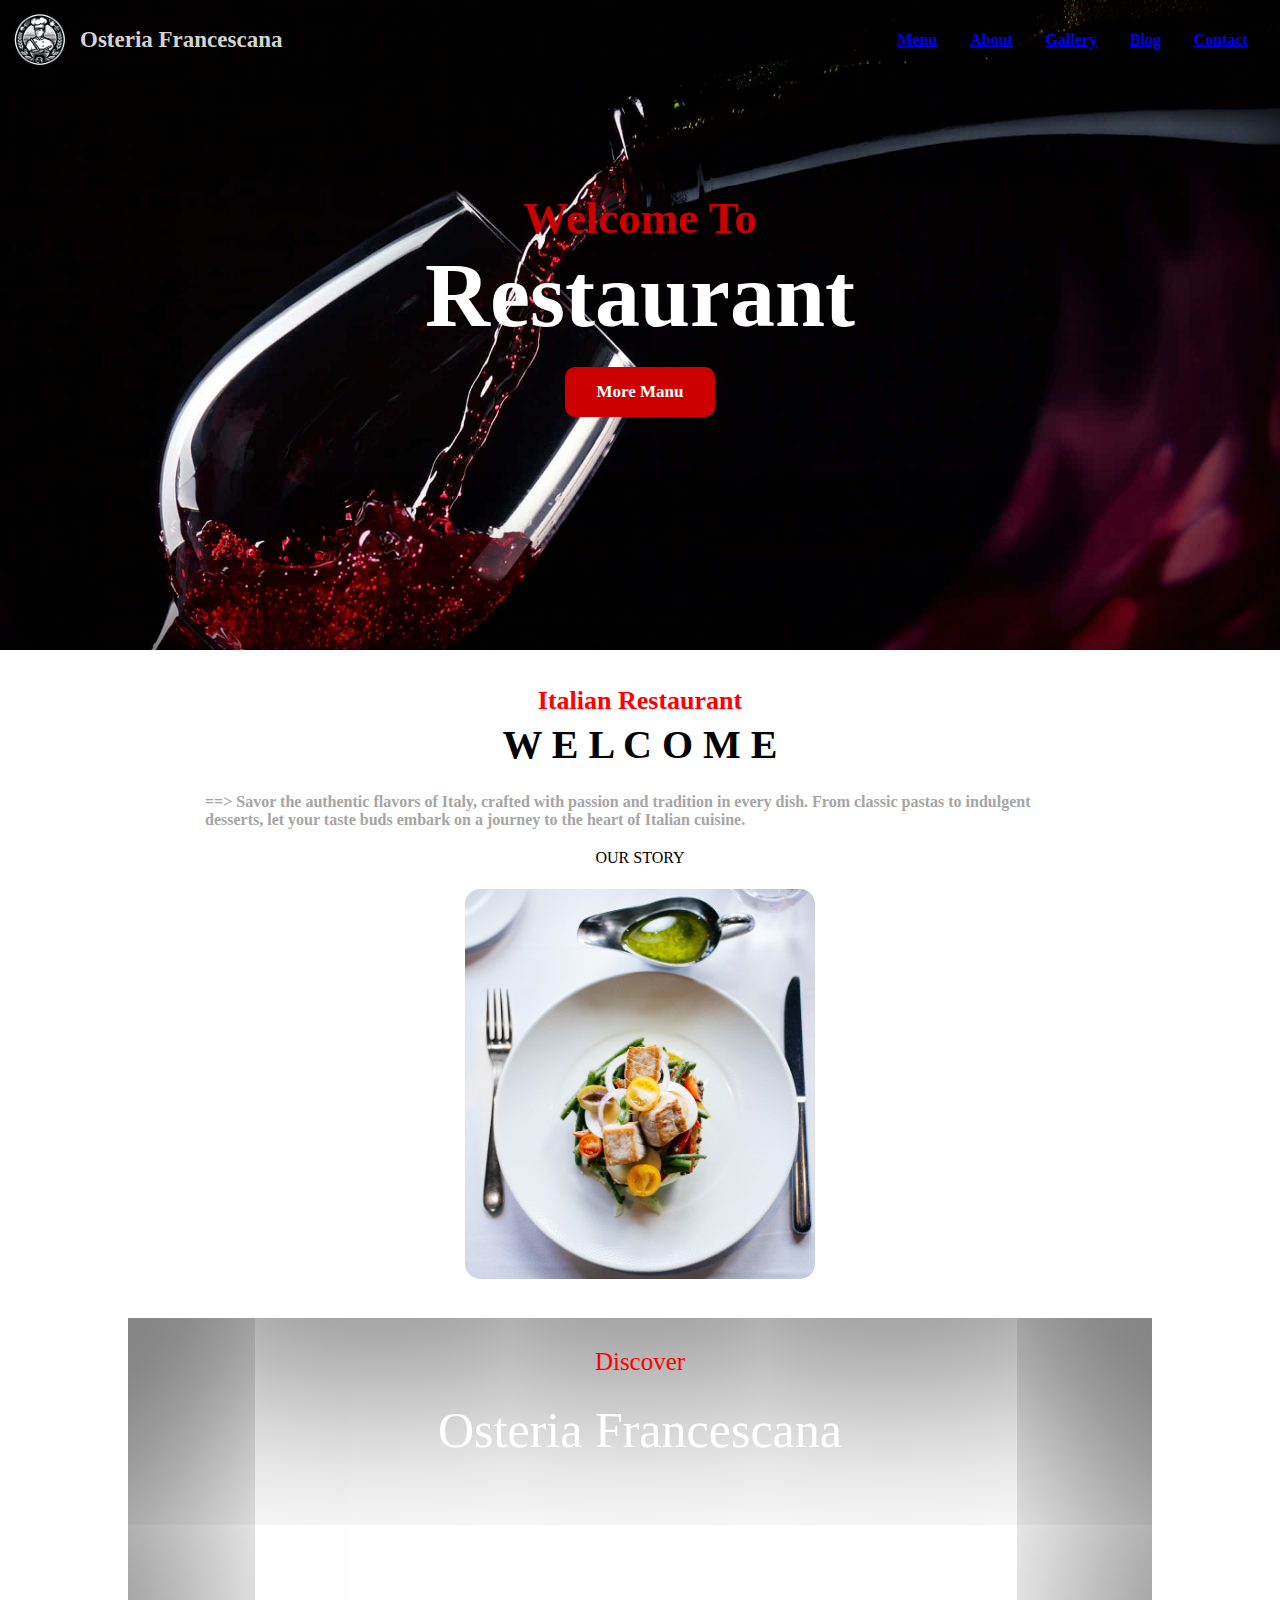
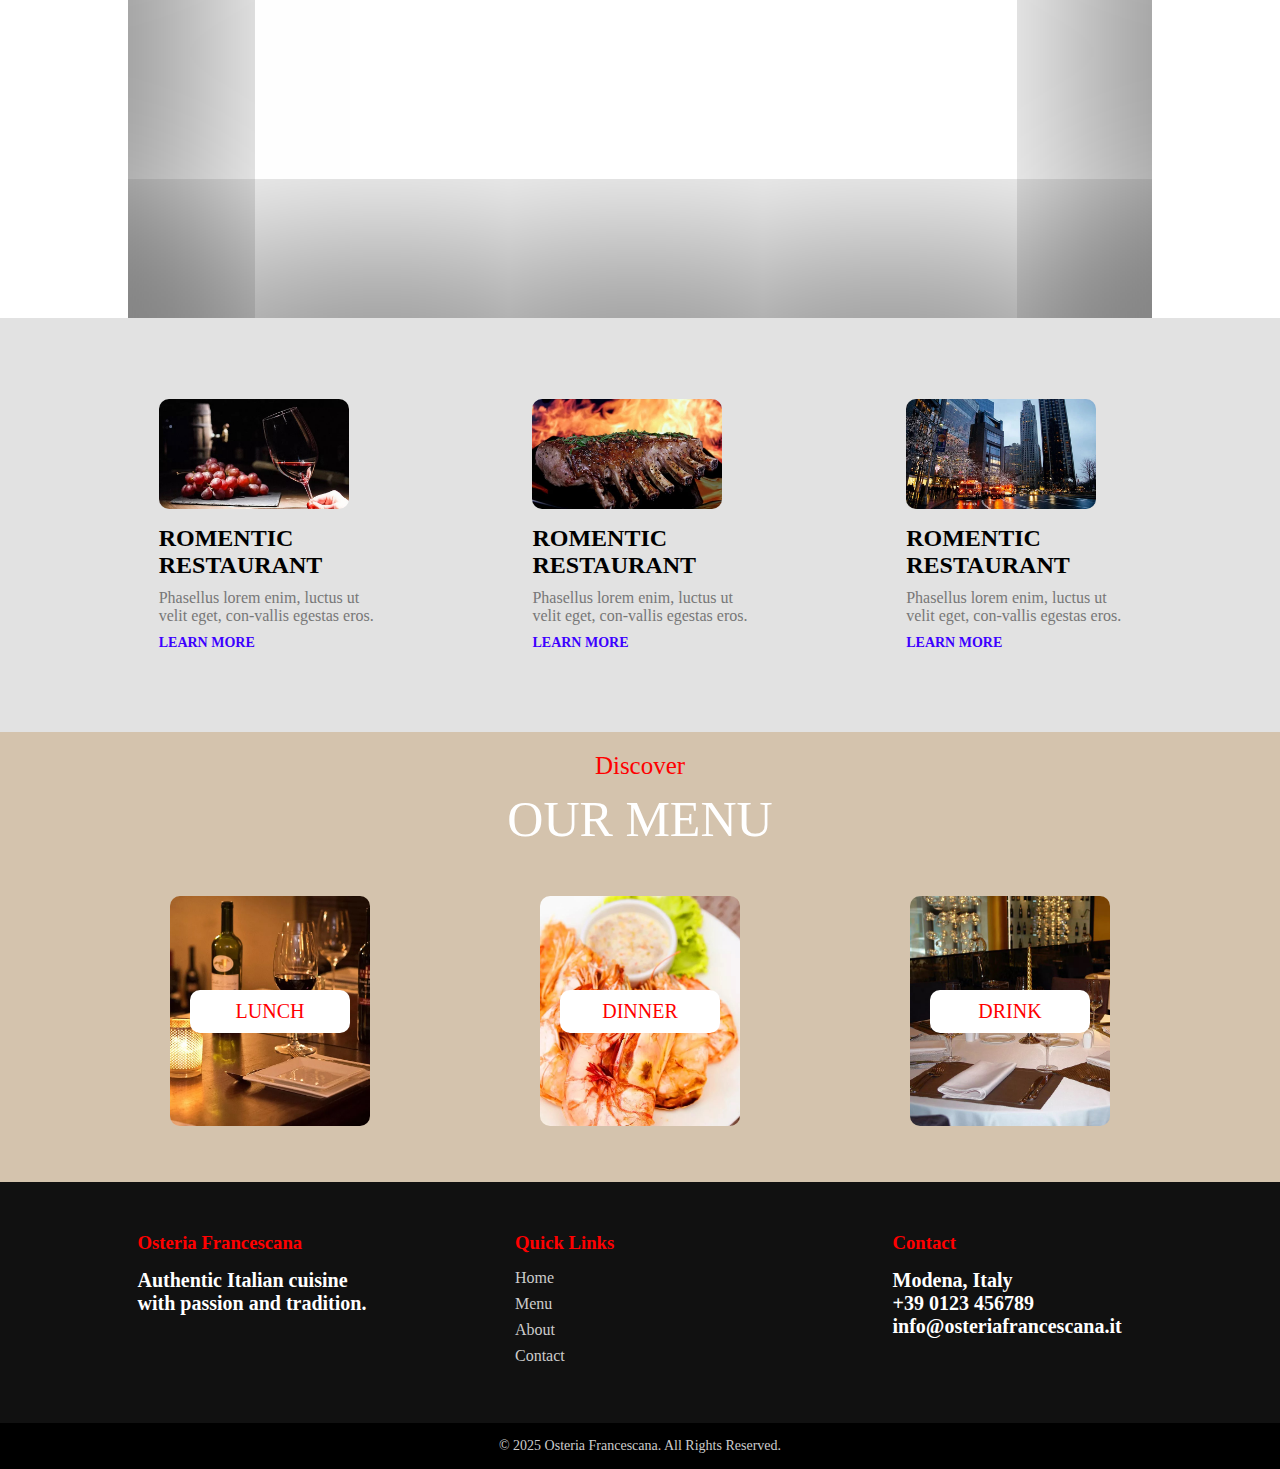
<file: index.html>
<html>

<head>
    <link rel="stylesheet" href="syntex.css">
</head>

<body>
    <div class="theme">
        <div class="navbar">
            <div class="option">
                <div class="copany">
                    <div class="logo">
                    </div>
                    <p9>Osteria Francescana</p9>
                </div>
                <div class="font">
            <a href="menu.html">Menu</a>
            <a href="about.html">About</a>
            <a href="gallery.html">Gallery</a>
            <a href="blog.html">Blog</a>
            <a href="contact.html">Contact</a>
          </div>
            </div>
            <div class="welcome">
                <h2>Welcome To</h2>
                <p> Restaurant</p>
                <div class="button">
                    <a href="https://osteriafrancescana.it/"><input type="button" value="More Manu"></a>
                </div>
            </div>
        </div>
    </div>


    <div class="home2">
        <div class="home2-font">
            <a1>Italian Restaurant</a1>
            <a2>W E L C O M E</a2>
            <p> ==> Savor the authentic flavors of Italy, crafted with passion and tradition in every dish. From classic
                pastas to indulgent desserts, let your taste buds embark on a journey to the heart of Italian cuisine.
            </p>
            <p1>OUR STORY</p1>
        </div>
        <div class="story-img">
            <div class="logo1"></div>
        </div>
    </div>
    <div class="back-img">
        <div class="main-img">
            <div class="font-img">
                <a>Discover</a>
                <a9>Osteria Francescana</a9>
            </div>
        </div>
    </div>


    <div class="manu-img">
        <div class="box-img">
            <div class="manu-imgs manu-imgs1"></div>
            <h2>ROMENTIC <br> RESTAURANT</h2>
            <a>Phasellus lorem enim, luctus ut<br> velit eget, con-vallis egestas eros.</a>
            <p>LEARN MORE</p>
        </div>
        <div class="box-img2 ">
            <div class="manu-imgs2 manu-imgs1"></div>
            <h2>ROMENTIC <br> RESTAURANT</h2>
            <a>Phasellus lorem enim, luctus ut<br> velit eget, con-vallis egestas eros.</a>
            <p>LEARN MORE</p>
        </div>
        <div class="box-img3">
            <div class="manu-imgs3 manu-imgs1"></div>
            <h2>ROMENTIC <br> RESTAURANT</h2>
            <a>Phasellus lorem enim, luctus ut<br> velit eget, con-vallis egestas eros.</a>
            <p>LEARN MORE</p>
        </div>
    </div>

    <div class="menu-second">
        <div class="second-menu">
            <a id="Dis">Discover</a>
            <a id="menu">OUR MENU</a>
            <div class="menu-img">
                <div class="menu-box">
                    <div class="second-img1 menu-second-img">
                        <button>LUNCH</button>
                    </div>
                </div>
                <div class="menu-box2">
                    <div class="second-img2 menu-second-img">
                        <button>DINNER</button>
                    </div>
                </div>
                <div class="menu-box3">
                    <div class="second-img3 menu-second-img">
                        <button>DRINK</button>
                    </div>
                </div>
            </div>
        </div>
    </div>
   <footer>
<div class="footer-container">
<div class="footer-box">
<h3>Osteria Francescana</h3>
<p>Authentic Italian cuisine with passion and tradition.</p>
</div>
<div class="footer-box">
<h3>Quick Links</h3>
<ul>
<li> <a class="more" href="index.html">Home</a></li>
<li><a class="more" href="menu.html">Menu</a></li>
<li><a class="more" href="about.html">About</a></li>
<li><a class="more" href="contact.html">Contact</a></li>
</ul>
</div>
<div class="footer-box">
<h3>Contact</h3>
<p>Modena, Italy</p>
<p>+39 0123 456789</p>
<p>info@osteriafrancescana.it</p>
</div>
</div>
<div class="footer-bottom">© 2025 Osteria Francescana. All Rights Reserved.</div>
</footer>
</body>


</html>
</file>
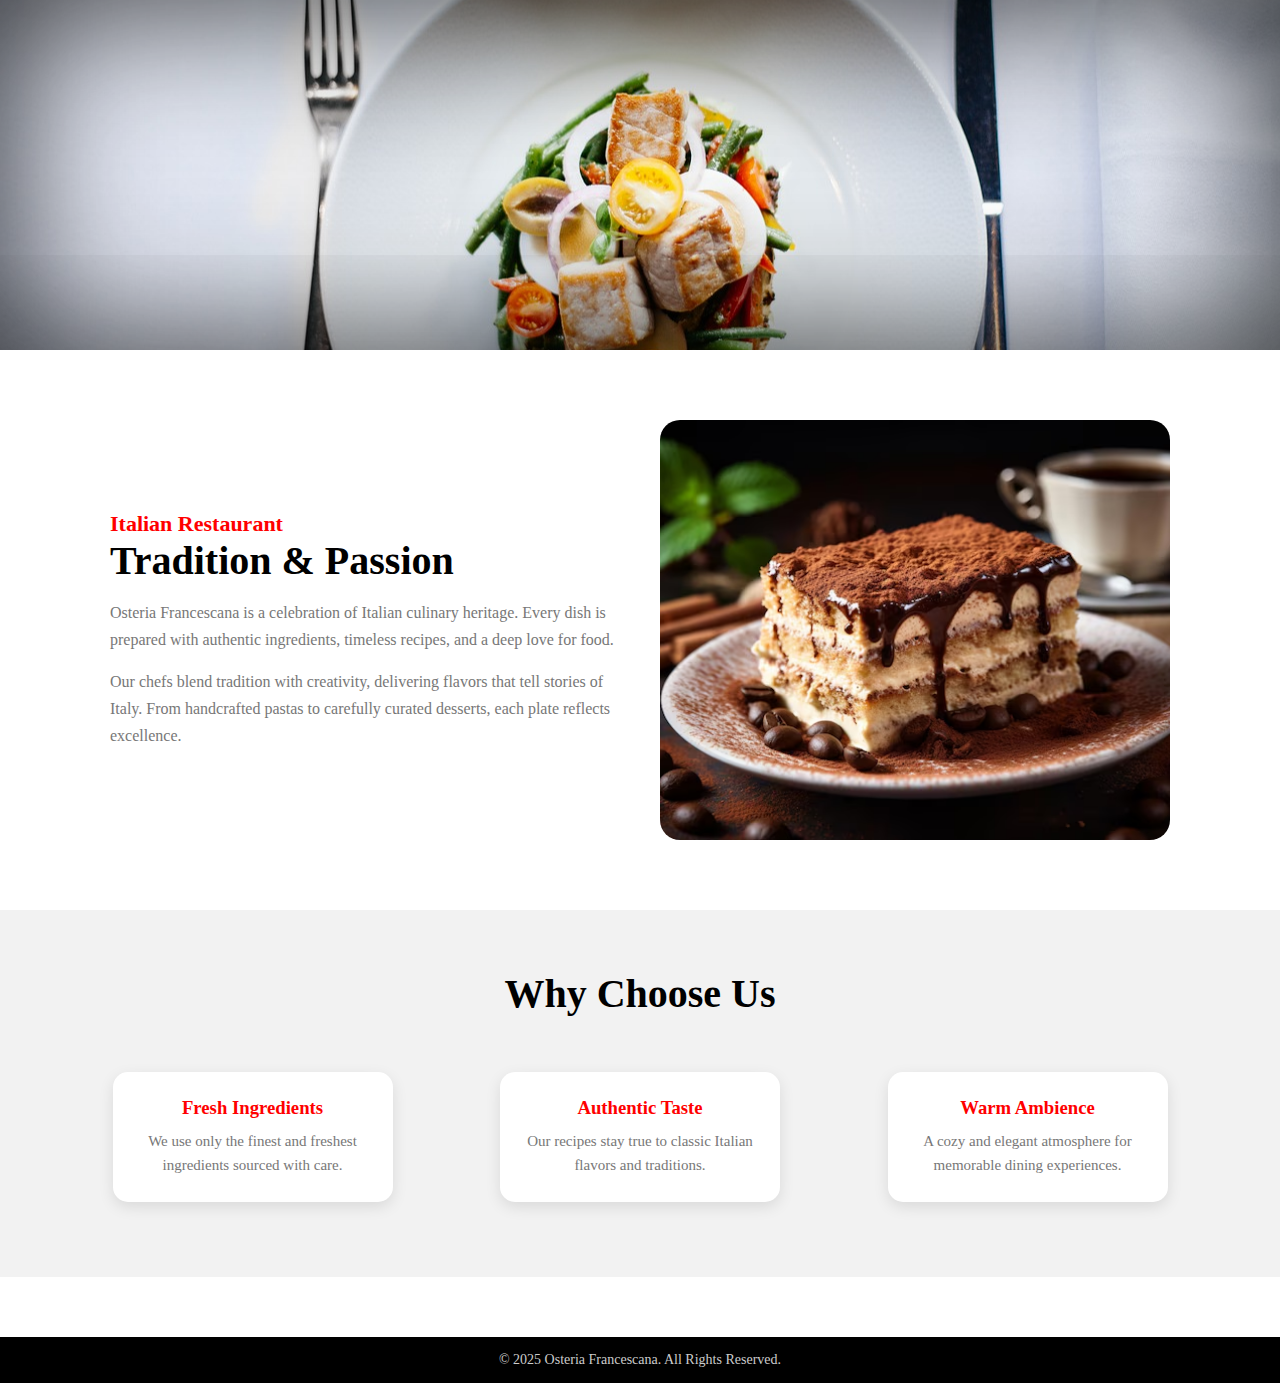
<file: about.html>
<!DOCTYPE html>
<html lang="en">
<head>
    <meta charset="UTF-8">
    <title>About Us | Osteria Francescana</title>
    <style>
        *{
            margin:0;
            padding:0;
            box-sizing:border-box;
            font-family: "Times New Roman", serif;
        }

        body{
            background:#ffffff;
        }

        /* HEADER */
        .header{
            height:350px;
            background:url('img3.jpg') center/cover no-repeat;
            box-shadow: inset 0 0 150px rgba(0,0,0,0.85);
            display:flex;
            flex-direction:column;
            justify-content:center;
            align-items:center;
            color:white;
            text-align:center;
        }

        /* .header span{
            color:rgb(76, 0, 255);
            font-size:24px;
            font-weight:600;
        } */

        /* .header h1{
            font-size:70px;
            margin-top:10px;
        } */

        /* ABOUT SECTION */
        .about{
            padding:70px 20px;
            max-width:1100px;
            margin:auto;
            display:flex;
            gap:40px;
            align-items:center;
            flex-wrap:wrap;
        }

        .about-text{
            flex:1;
        }

        .about-text h2{
            font-size:40px;
            margin-bottom:15px;
        }

        .about-text span{
            color:red;
            font-size:22px;
            font-weight:600;
        }

        .about-text p{
            margin-top:15px;
            color:#777;
            line-height:1.7;
            font-size:16px;
        }

        .about-img{
            flex:1;
            height:420px;
            border-radius:20px;
            background:url('img2.avif') center/cover no-repeat;
        }

        /* VALUES */
        .values{
            background:#f2f2f2;
            padding:60px 20px;
        }

        .values h2{
            text-align:center;
            font-size:40px;
            margin-bottom:40px;
        }

        .value-boxes{
            display:flex;
            justify-content:space-evenly;
            flex-wrap:wrap;
        }

        .value{
            width:280px;
            background:white;
            padding:25px;
            border-radius:15px;
            text-align:center;
            margin:15px;
            box-shadow:0 5px 15px rgba(0,0,0,0.1);
        }

        .value h3{
            margin-bottom:10px;
            color:red;
        }

        .value p{
            color:#777;
            font-size:15px;
            line-height:1.6;
        }

        /* FOOTER */
        footer{
            background:#111;
            color:#ccc;
            margin-top:60px;
        }

        .footer-bottom{
            text-align:center;
            padding:15px;
            background:#000;
            font-size:14px;
        }
    </style>
</head>
<body>

    <header class="header">
        <span></span>
        <h1></h1>
    </header>

    <section class="about">
        <div class="about-text">
            <span>Italian Restaurant</span>
            <h2>Tradition & Passion</h2>
            <p>Osteria Francescana is a celebration of Italian culinary heritage. Every dish is prepared with authentic ingredients, timeless recipes, and a deep love for food.</p>
            <p>Our chefs blend tradition with creativity, delivering flavors that tell stories of Italy. From handcrafted pastas to carefully curated desserts, each plate reflects excellence.</p>
        </div>
        <div class="about-img"></div>
    </section>

    <section class="values">
        <h2>Why Choose Us</h2>
        <div class="value-boxes">
            <div class="value">
                <h3>Fresh Ingredients</h3>
                <p>We use only the finest and freshest ingredients sourced with care.</p>
            </div>
            <div class="value">
                <h3>Authentic Taste</h3>
                <p>Our recipes stay true to classic Italian flavors and traditions.</p>
            </div>
            <div class="value">
                <h3>Warm Ambience</h3>
                <p>A cozy and elegant atmosphere for memorable dining experiences.</p>
            </div>
        </div>
    </section>

    <footer>
        <div class="footer-bottom">© 2025 Osteria Francescana. All Rights Reserved.</div>
    </footer>

</body>
</html>
</file>
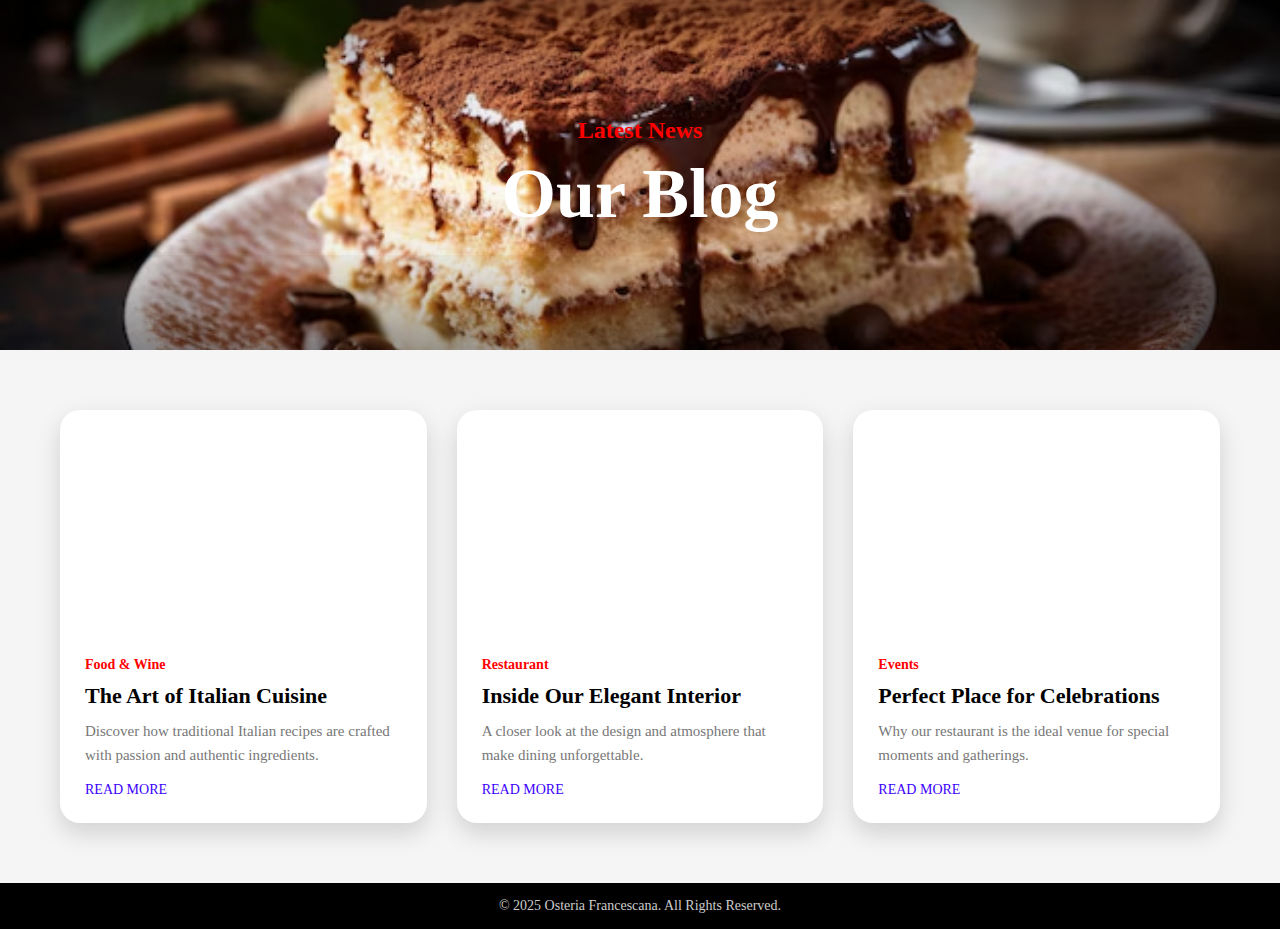
<file: blog.html>
<!DOCTYPE html>
<html lang="en">
<head>
    <meta charset="UTF-8">
    <title>Blog | Osteria Francescana</title>
    <style>
        *{
            margin:0;
            padding:0;
            box-sizing:border-box;
            font-family: "Times New Roman", serif;
        }

        body{
            background:#f5f5f5;
        }

        /* HEADER */
        .header{
            height:350px;
            background:url('img2.avif') center/cover no-repeat;
            box-shadow: inset 0 0 150px rgba(0,0,0,0.85);
            display:flex;
            flex-direction:column;
            justify-content:center;
            align-items:center;
            color:white;
            text-align:center;
        }

        .header span{
            color:red;
            font-size:24px;
            font-weight:600;
        }

        .header h1{
            font-size:70px;
            margin-top:10px;
        }

        /* BLOG SECTION */
        .blog-section{
            max-width:1200px;
            margin:60px auto;
            padding:0 20px;
            display:grid;
            grid-template-columns: repeat(auto-fit, minmax(300px, 1fr));
            gap:30px;
        }

        .blog-card{
            background:white;
            border-radius:20px;
            overflow:hidden;
            box-shadow:0 10px 25px rgba(0,0,0,0.15);
            transition:0.4s;
        }

        .blog-card:hover{
            transform:translateY(-8px);
        }

        .blog-img{
            height:220px;
            background-size:cover;
            background-position:center;
        }

        .blog-content{
            padding:25px;
        }

        .blog-content span{
            color:red;
            font-size:14px;
            font-weight:600;
        }

        .blog-content h3{
            margin:10px 0;
            font-size:22px;
        }

        .blog-content p{
            color:#777;
            line-height:1.6;
            font-size:15px;
        }

        .blog-content a{
            display:inline-block;
            margin-top:15px;
            color:#3c00ff;
            text-decoration:none;
            font-size:14px;
        }

        .blog-content a:hover{
            text-decoration:underline;
        }

        /* FOOTER */
        footer{
            background:#111;
            color:#ccc;
            margin-top:60px;
        }

        .footer-bottom{
            text-align:center;
            padding:15px;
            background:#000;
            font-size:14px;
        }
    </style>
</head>
<body>

    <header class="header">
        <span>Latest News</span>
        <h1>Our Blog</h1>
    </header>

  <section class="blog-section">
    <div class="blog-card">
        <div class="blog-img" style="background-image:url('https://images.unsplash.com/photo-1504674900247-0877df9cc836')"></div>
        <div class="blog-content">
            <span>Food & Wine</span>
            <h3>The Art of Italian Cuisine</h3>
            <p>Discover how traditional Italian recipes are crafted with passion and authentic ingredients.</p>
            <a href="#">READ MORE</a>
        </div>
    </div>

    <div class="blog-card">
        <div class="blog-img" style="background-image:url('https://images.unsplash.com/photo-1552566626-52f8b828add9')"></div>
        <div class="blog-content">
            <span>Restaurant</span>
            <h3>Inside Our Elegant Interior</h3>
            <p>A closer look at the design and atmosphere that make dining unforgettable.</p>
            <a href="#">READ MORE</a>
        </div>
    </div>

    <div class="blog-card">
        <div class="blog-img" style="background-image:url('https://images.unsplash.com/photo-1517248135467-4c7edcad34c4')"></div>
        <div class="blog-content">
            <span>Events</span>
            <h3>Perfect Place for Celebrations</h3>
            <p>Why our restaurant is the ideal venue for special moments and gatherings.</p>
            <a href="#">READ MORE</a>
        </div>
    </div>
</section>


    <footer>
        <div class="footer-bottom">© 2025 Osteria Francescana. All Rights Reserved.</div>
    </footer>

</body>
</html>
</file>
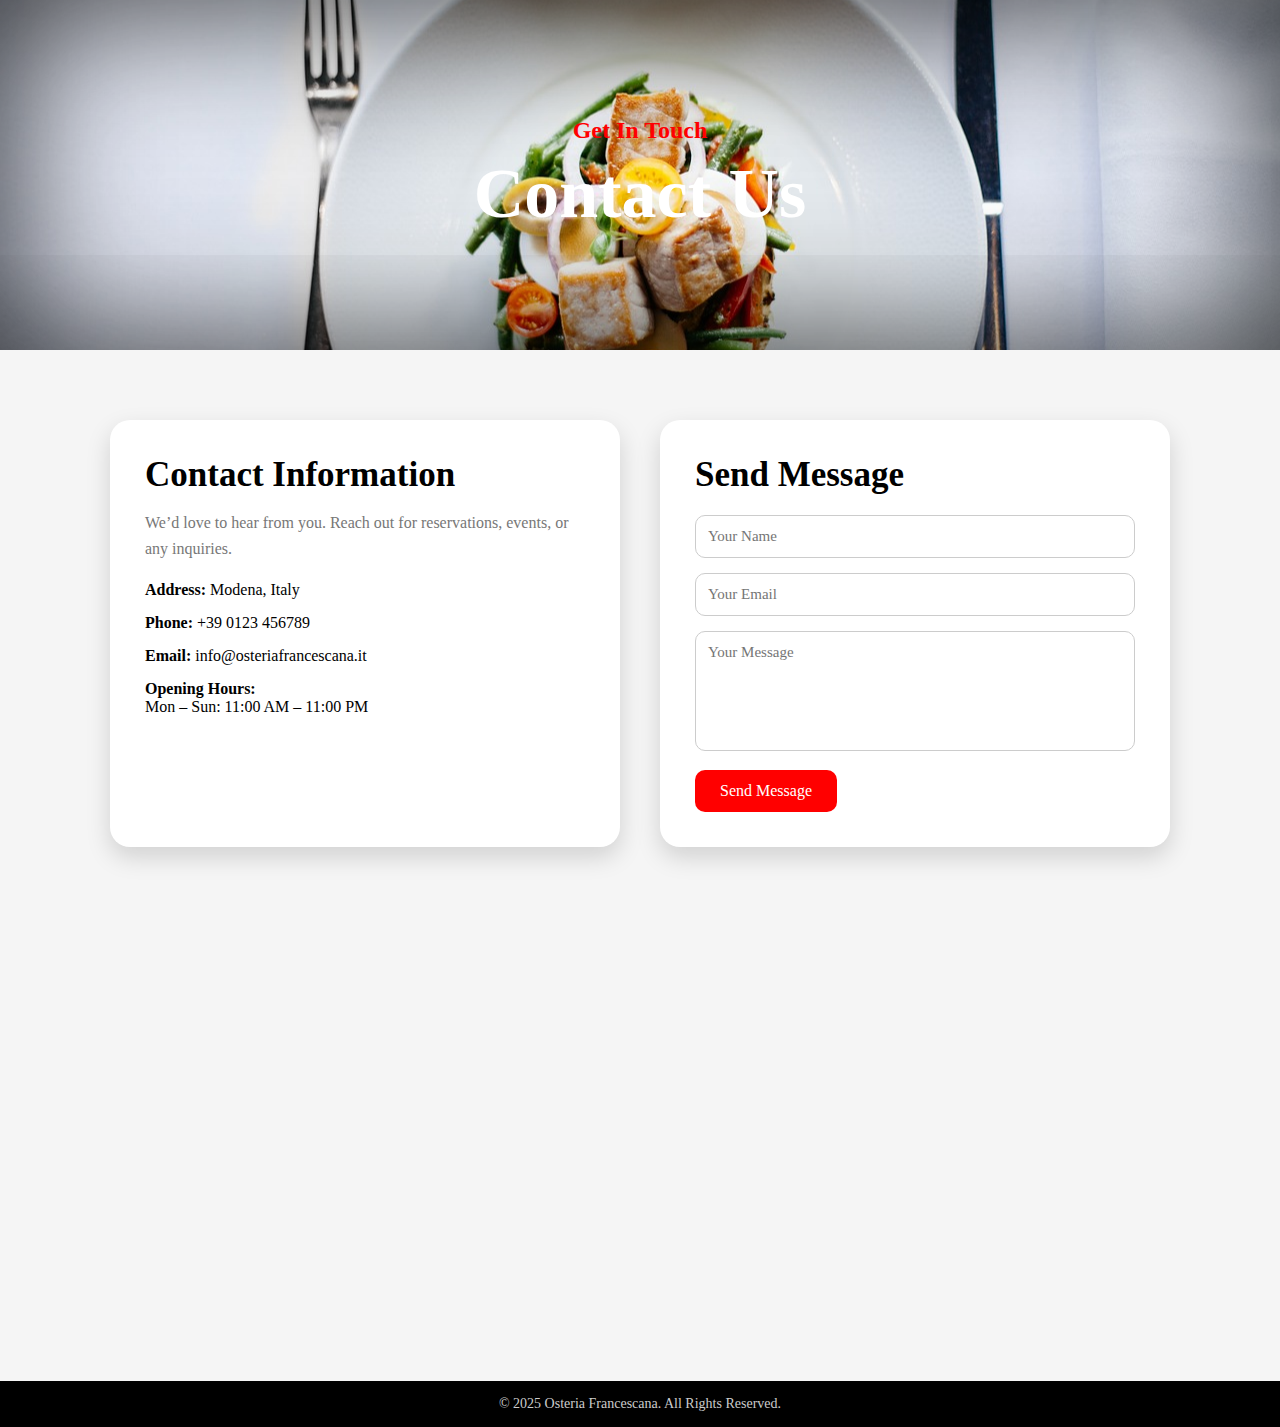
<file: Contact.html>
<!DOCTYPE html>
<html lang="en">
<head>
    <meta charset="UTF-8">
    <title>Contact | Osteria Francescana</title>
    <style>
        *{
            margin:0;
            padding:0;
            box-sizing:border-box;
            font-family:"Times New Roman", serif;
        }

        body{
            background:#f5f5f5;
        }

        /* HEADER */
        .header{
            height:350px;
            background:url('img3.jpg') center/cover no-repeat;
            box-shadow: inset 0 0 150px rgba(0,0,0,0.85);
            display:flex;
            flex-direction:column;
            justify-content:center;
            align-items:center;
            color:white;
            text-align:center;
        }

        .header span{
            color:red;
            font-size:24px;
            font-weight:600;
        }

        .header h1{
            font-size:70px;
            margin-top:10px;
        }

        /* CONTACT SECTION */
        .contact{
            max-width:1100px;
            margin:70px auto;
            padding:0 20px;
            display:flex;
            gap:40px;
            flex-wrap:wrap;
        }

        .contact-info{
            flex:1;
            background:white;
            padding:35px;
            border-radius:20px;
            box-shadow:0 10px 25px rgba(0,0,0,0.15);
        }

        .contact-info h2{
            font-size:35px;
            margin-bottom:15px;
        }

        .contact-info p{
            color:#777;
            margin-bottom:20px;
            line-height:1.6;
        }

        .contact-info div{
            margin-bottom:15px;
            font-size:16px;
        }

        /* FORM */
        .contact-form{
            flex:1;
            background:white;
            padding:35px;
            border-radius:20px;
            box-shadow:0 10px 25px rgba(0,0,0,0.15);
        }

        .contact-form h2{
            font-size:35px;
            margin-bottom:20px;
        }

        .contact-form input,
        .contact-form textarea{
            width:100%;
            padding:12px;
            margin-bottom:15px;
            border-radius:10px;
            border:1px solid #ccc;
            outline:none;
            font-size:15px;
        }

        .contact-form textarea{
            resize:none;
            height:120px;
        }

        .contact-form button{
            background:red;
            color:white;
            border:none;
            padding:12px 25px;
            border-radius:10px;
            font-size:16px;
            cursor:pointer;
        }

        .contact-form button:hover{
            background:#000;
        }

        /* MAP */
        .map{
            width:100%;
            margin-top:60px;
        }

        iframe{
            width:100%;
            height:400px;
            border:0;
        }

        /* FOOTER */
        footer{
            background:#111;
            color:#ccc;
            margin-top:60px;
        }

        .footer-bottom{
            text-align:center;
            padding:15px;
            background:#000;
            font-size:14px;
        }
    </style>
</head>
<body>

    <header class="header">
        <span>Get In Touch</span>
        <h1>Contact Us</h1>
    </header>

    <section class="contact">
        <div class="contact-info">
            <h2>Contact Information</h2>
            <p>We’d love to hear from you. Reach out for reservations, events, or any inquiries.</p>
            <div><strong>Address:</strong> Modena, Italy</div>
            <div><strong>Phone:</strong> +39 0123 456789</div>
            <div><strong>Email:</strong> info@osteriafrancescana.it</div>
            <div><strong>Opening Hours:</strong><br>Mon – Sun: 11:00 AM – 11:00 PM</div>
        </div>

        <div class="contact-form">
            <h2>Send Message</h2>
            <form>
                <input type="text" placeholder="Your Name" required>
                <input type="email" placeholder="Your Email" required>
                <textarea placeholder="Your Message" required></textarea>
                <button type="submit">Send Message</button>
            </form>
        </div>
    </section>

    <div class="map">
        <iframe src="https://maps.google.com/maps?q=modena%20italy&t=&z=13&ie=UTF8&iwloc=&output=embed"></iframe>
    </div>

    <footer>
        <div class="footer-bottom">© 2025 Osteria Francescana. All Rights Reserved.</div>
    </footer>

</body>
</html>
</file>
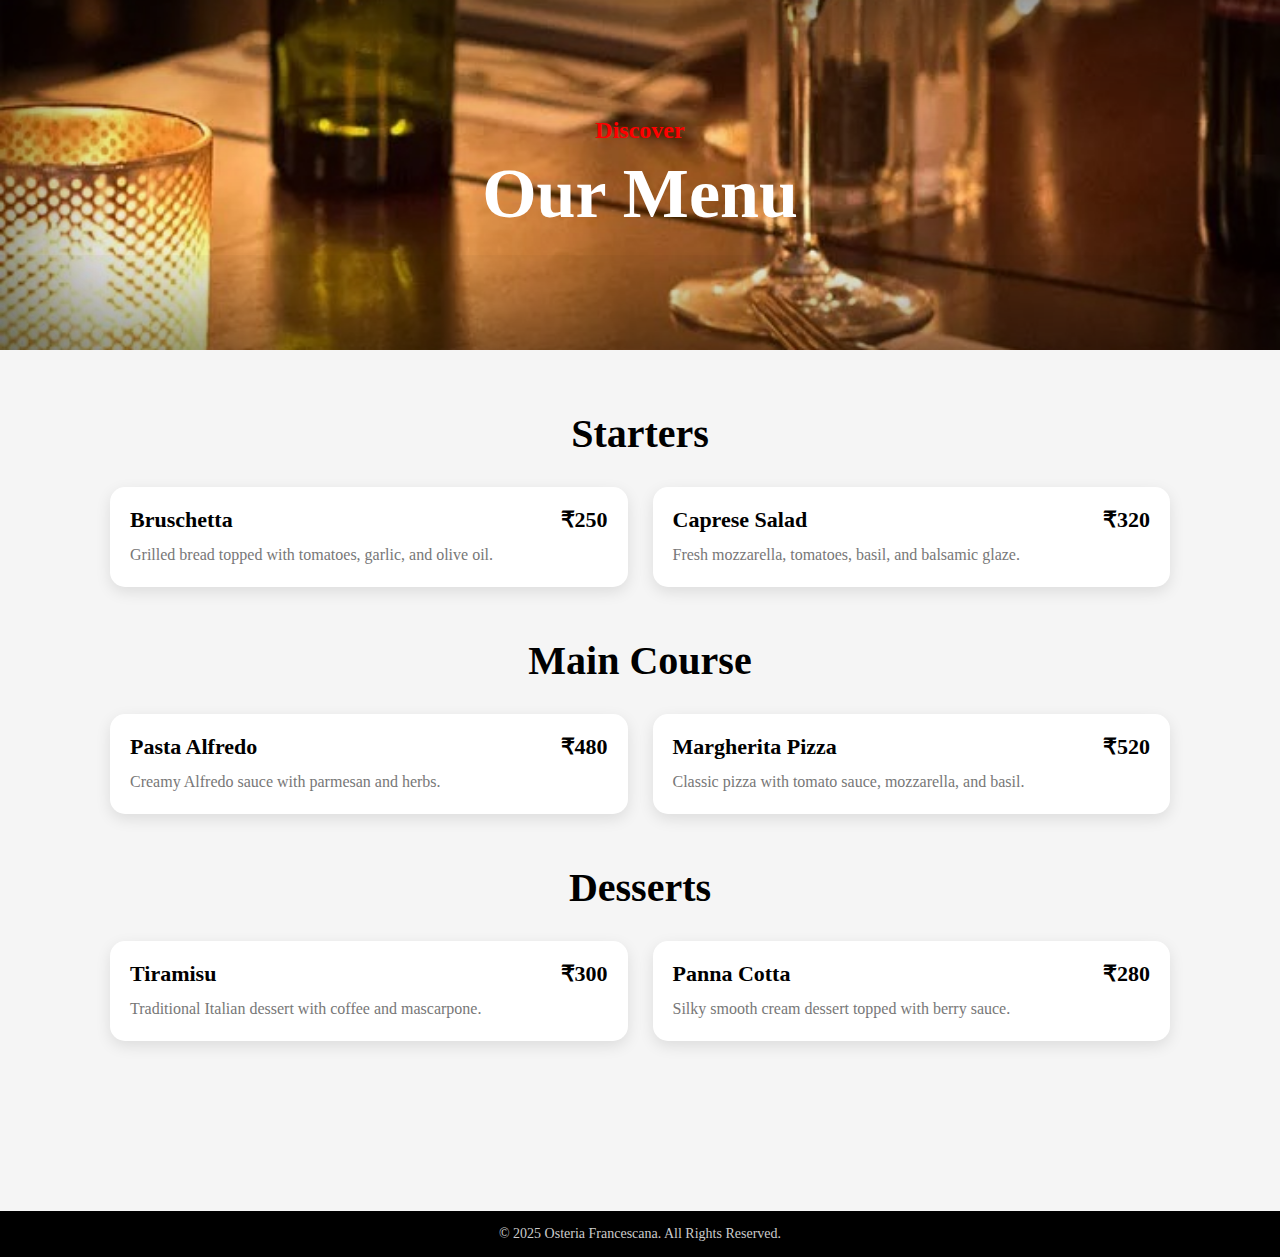
<file: menu.html>
<!DOCTYPE html>
<html lang="en">
<head>
    <meta charset="UTF-8">
    <title>Our Menu | Osteria Francescana</title>
    <style>
        *{
            margin:0;
            padding:0;
            box-sizing:border-box;
            font-family: "Times New Roman", serif;
        }

        body{
            background:#f5f5f5;
        }

        /* HEADER */
        .header{
            height:350px;
            background:url('dinner.jpg') center/cover no-repeat;
            box-shadow: inset 0 0 150px rgba(0,0,0,0.85);
            display:flex;
            flex-direction:column;
            justify-content:center;
            align-items:center;
            color:white;
        }

        .header span{
            color:red;
            font-size:24px;
            font-weight:600;
        }

        .header h1{
            font-size:70px;
            margin-top:10px;
        }

        /* MENU SECTION */
        .menu-section{
            padding:60px 20px;
            max-width:1100px;
            margin:auto;
        }

        .menu-category{
            margin-bottom:50px;
        }

        .menu-category h2{
            text-align:center;
            font-size:40px;
            margin-bottom:30px;
        }

        .menu-items{
            display:grid;
            grid-template-columns: repeat(auto-fit, minmax(300px, 1fr));
            gap:25px;
        }

        .menu-item{
            background:white;
            padding:20px;
            border-radius:15px;
            box-shadow:0 5px 15px rgba(0,0,0,0.1);
        }

        .menu-item h3{
            display:flex;
            justify-content:space-between;
            font-size:22px;
        }

        .menu-item p{
            color:#777;
            margin-top:10px;
            line-height:1.5;
        }

        /* FOOTER */
        footer{
            background:#111;
            color:#ccc;
            margin-top:60px;
        }

        .footer-bottom{
            text-align:center;
            padding:15px;
            background:#000;
            font-size:14px;
        }
    </style>
</head>
<body>

    <header class="header">
        <span>Discover</span>
        <h1>Our Menu</h1>
    </header>

    <section class="menu-section">
        <div class="menu-category">
            <h2>Starters</h2>
            <div class="menu-items">
                <div class="menu-item">
                    <h3>Bruschetta <span>₹250</span></h3>
                    <p>Grilled bread topped with tomatoes, garlic, and olive oil.</p>
                </div>
                <div class="menu-item">
                    <h3>Caprese Salad <span>₹320</span></h3>
                    <p>Fresh mozzarella, tomatoes, basil, and balsamic glaze.</p>
                </div>
            </div>
        </div>

        <div class="menu-category">
            <h2>Main Course</h2>
            <div class="menu-items">
                <div class="menu-item">
                    <h3>Pasta Alfredo <span>₹480</span></h3>
                    <p>Creamy Alfredo sauce with parmesan and herbs.</p>
                </div>
                <div class="menu-item">
                    <h3>Margherita Pizza <span>₹520</span></h3>
                    <p>Classic pizza with tomato sauce, mozzarella, and basil.</p>
                </div>
            </div>
        </div>

        <div class="menu-category">
            <h2>Desserts</h2>
            <div class="menu-items">
                <div class="menu-item">
                    <h3>Tiramisu <span>₹300</span></h3>
                    <p>Traditional Italian dessert with coffee and mascarpone.</p>
                </div>
                <div class="menu-item">
                    <h3>Panna Cotta <span>₹280</span></h3>
                    <p>Silky smooth cream dessert topped with berry sauce.</p>
                </div>
            </div>
        </div>
    </section>

    <footer>
        <div class="footer-bottom">© 2025 Osteria Francescana. All Rights Reserved.</div>
    </footer>

</body>
</html>
</file>
<file: syntex.css>
* {
    margin: 0;
    padding: 0;
    font-family: Times New Roman;
}

.navbar {
    background-image: url(t1.jpg);
    height: 650px;
    width: 100%;
    background-size: cover;
    box-shadow: 1px 1px 150px rgb(0, 0, 0) inset;

}

.option {
    display: flex;
    justify-content: space-between;
}

.logo {
    background-image: url(12.png);
    background-size: cover;
    height: 80px;
    width: 80px;
}

.font {
    width: 500px;
    padding-right: 2rem;
    display: flex;
    align-items: center;
    justify-content: space-between;
    color: rgb(255, 255, 255);
    font-weight: 600;
    transition: 2s;
}

p9 {
    color: #D3D3D3;
    font-size: 23px;
    font-weight: 600;
    display: flex;
    align-items: center;
}

.copany {
    display: flex;
    width: 100%;
}

p {
    font-size: 90px;
    color: white;
    font-weight: 600;
}

.welcome {
    margin-top: 7rem;
    display: flex;
    flex-direction: column;
    justify-content: center;
    align-items: center;
    margin-right: 120px;
    color: white;
    width: 100%;


}

.welcome h2 {
    text-align: center;

    width: 428px;
    font-size: 45px;
    color: rgb(204, 0, 0);
}

.welcome input {
    background-color: rgb(204, 0, 0);
    border: 0;
    outline: 0;
    height: 50px;
    width: 150px;
    border-radius: 10px;
    font-size: 17px;
    color: white;
    padding: 5px;
    font-weight: 600;
    margin-top: 20px;
    transition: 0.5s;
    cursor: pointer;
}

.welcome input:hover {
    background-color: white;
    color: rgb(204, 0, 0);
}

.more:hover {
    cursor: pointer;
    border-bottom: 1px solid rgb(255, 0, 0);
    color: #D3D3D3;
    transition: 0.5s;
    font-size: 17px;
    transform: translateY(-5px);
}

/** second thama **/

.home2 {
    height: 600px;
    width: 100%;
    margin-top: 36px;
    background-attachment: fixed;
}

.home2-font {
    display: flex;
    flex-direction: column;
    align-items: center;
    justify-content: center;

}

/** welcom **/

a1 {
    color: red;
    font-weight: 600;
    font-size: 26px;
    margin-bottom: 5px;
}

a2 {
    font-weight: 700;
    font-size: 40px;
    margin-bottom: 20px;
}

.home2-font p {
    font-size: 16px;
    color: rgb(166, 165, 165);
    text-decoration: none;
    margin: 5px 0px;
    width: 870px;
    margin-bottom: 20px;
}

p1 {
    color: black;
}

/** OUR STORY img **/
.story-img {
    display: flex;
    justify-content: center;
    align-items: center;
}

.logo1 {
    background-image: url(img3.jpg);
    height: 390px;
    width: 350px;
    background-size: cover;
    border-radius: 15px;
    background-position: center;
    margin-top: 1.4rem;
    margin-bottom: 1.4rem;
    transition: 0.5s;
}

.logo1:hover {
    transition: 0.5s;
    box-sizing: border-box;
    transform: translateY(-5px);
}

/** back img background-attachment: fixed;**/
.back-img {
    display: flex;
    align-items: center;
    justify-content: center;

}

.main-img {
    background-image: url(img2.avif);
    height: 600px;
    background-size: cover;
    width: 80%;
    margin-top: 2rem;
    background-attachment: fixed;
    box-shadow: 1px 1px 250px rgb(0, 0, 0) inset;
}

.font-img {
    justify-content: center;
    align-items: center;
    display: flex;
    flex-direction: column;
}

.font-img a {
    color: red;
    font-size: 25px;
    margin-top: 30px;
}

.font-img a9 {
    color: white;
    font-size: 50px;
    margin-top: 25px;
}

/** more three img for manu **/
.manu-img {
    height: 414px;
    width: 100%;
    background-color: rgb(226, 226, 226);
    display: flex;
    justify-content: space-evenly;
    align-items: center;
    flex-wrap: wrap;
}

.manu-imgs1 {
    height: 110px;
    width: 190px;
    background-size: cover;
    border-radius: 10px;

}

.manu-imgs {
    background-image: url(romentok2.jpg);
}

.manu-imgs2 {
    background-image: url(romentik1.jpg);

}

.manu-imgs3 {
    background-image: url(romantic_resturent.jpg);

}

.box-img h2 {
    margin-top: 1rem;
    margin-bottom: 10px;
}

.box-img a {
    color: rgb(119, 119, 119);
    font-weight: 100;
    padding-top: 10px;
}

.box-img p {
    color: rgb(60, 0, 255);
    font-size: 14px;
    margin-top: 10px;
}

.box-img2 h2 {
    margin-top: 1rem;
    margin-bottom: 10px;
}

.box-img2 a {
    color: rgb(119, 119, 119);
    font-weight: 100;
}

.box-img2 p {
    color: rgb(60, 0, 255);
    font-size: 14px;
    margin-top: 10px;
}

.box-img3 h2 {
    margin-top: 1rem;
    margin-bottom: 10px;
}

.box-img3 a {
    color: rgb(119, 119, 119);
    font-weight: 100;
}

.box-img3 p {
    color: rgb(60, 0, 255);
    font-size: 14px;
    margin-top: 10px;
}

/** second menu **/

.menu-second {
    height: 450px;
    width: 100%;
    background-color: rgb(212, 195, 173);
    ;
}

.second-menu {
    display: flex;
    justify-content: space-evenly;
    align-items: center;
    flex-direction: column;
}

#Dis {
    color: red;
    margin-top: 20px;
    font-size: 25px;
}

#menu {
    color: white;
    margin-top: 10px;
    font-size: 50px;
}

.menu-second-img {
    height: 230px;
    width: 200px;
    background-size: cover;
    border-radius: 10px;
    display: flex;
    justify-content: center;
    align-items: center;
}

.menu-img {
    display: flex;
    justify-content: space-evenly;
    align-items: center;
    width: 100%;
    padding-top: 3rem;
}

.second-img1 {
    background-image: url(dinner.jpg);
}

.second-img2 {
    background-image: url(LUNCH2.jpg);
}

.second-img3 {
    background-image: url(LUNCH3.jpg);
}

button {
    background-color: rgb(255, 255, 255);
    border-radius: 10px;
    color: red;
    padding: 10px;
    width: 160px;
    font-size: 20px;
    border: 0;
}

button:hover {
    background-color: rgba(255, 0, 0, 0.374);
    color: white;

}

/** information **/

.information {
    height: 600px;
    width: 100%;
    display: flex;
    justify-content: center;
}

.information-inside {
    height: 800px;
    width: 700px;
    background-color: rgb(207, 207, 207);
    margin-top: 30px;
    border-radius: 20px;
    padding-left: 3.5rem;
    padding-top: 2rem;
}

.inside-1 {
    color: rgb(188, 3, 3);
    font-size: 27px;
    font-weight: 600;
}

.inside-2 {
    color: black;
    font-size: 3rem;
    padding-top: 5px;
}

#date {
    height: 30px;
    width: 650px;
    background-color: rgb(138, 138, 138);
    border: 0px solid;
    color: rgb(159, 159, 159);
    border-radius: 30px;
    margin-top: 1rem;
    padding-left: 10px;
    padding-right: 10px;
    outline: 0;
}

#date:hover {
    background-color: white;
    border: 1px solid red;

}

.date {
    padding-top: 20px;
    color: rgb(81, 81, 81);
}

.inside-3 {
    display: flex;
    flex-direction: column;
}


.name {
    padding-top: 20px;
    color: rgb(81, 81, 81);
}

.inside-4 {
    display: flex;
    flex-direction: column;
}

#name {
    height: 30px;
    width: 650px;
    background-color: rgb(138, 138, 138);
    border: 0px solid;
    color: rgb(159, 159, 159);
    border-radius: 30px;
    margin-top: 1rem;
    padding-left: 10px;
    padding-right: 10px;
    outline: 0;
}

#name:hover {
    background-color: white;
    border: 1px solid red;
    color: black;
}

#time {
    height: 30px;
    width: 650px;
    background-color: rgb(138, 138, 138);
    border: 0px solid;
    color: rgb(159, 159, 159);
    border-radius: 30px;
    margin-top: 1rem;
    padding-left: 10px;
    padding-right: 10px;
    outline: 0;
}

.time {
    padding-top: 20px;
    color: rgb(81, 81, 81);
}
.inside-5{
    display: flex;
    flex-direction: column;
}
footer{
background:#111;
color:#ccc;
}


.footer-container{
display:flex;
justify-content:space-evenly;
padding:40px 20px;
flex-wrap:wrap;
}


.footer-box{
width:250px;
margin:10px;
}


.footer-box h3{
color:red;
margin-bottom:15px;
}


.footer-box ul{
list-style:none;
}


.footer-box ul li{
margin-bottom:8px;
}


.footer-box ul li a{
color:#ccc;
text-decoration:none;
}


.footer-box ul li a:hover{
color:red;
}


.footer-bottom{
text-align:center;
padding:15px;
background:#000;
font-size:14px;
}
.footer-box p{
    font-size: 20px;
}
</file>
